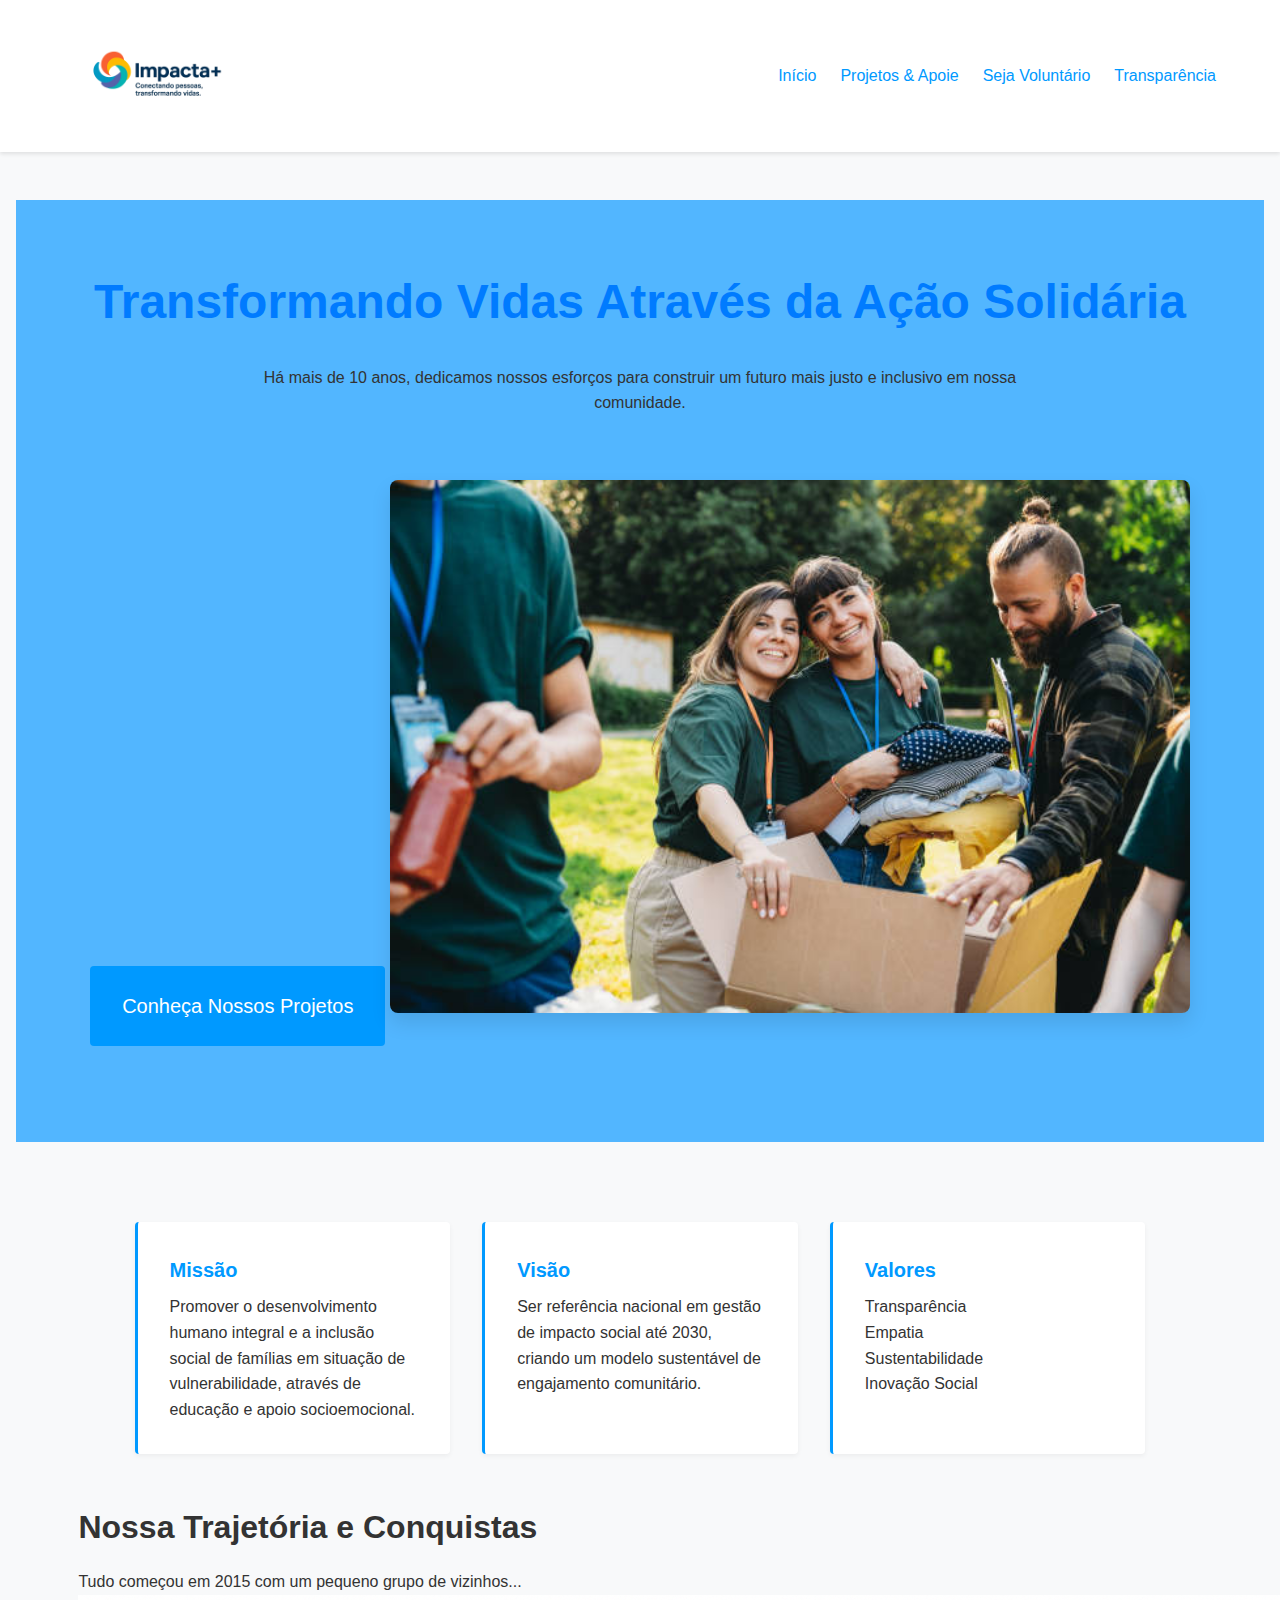
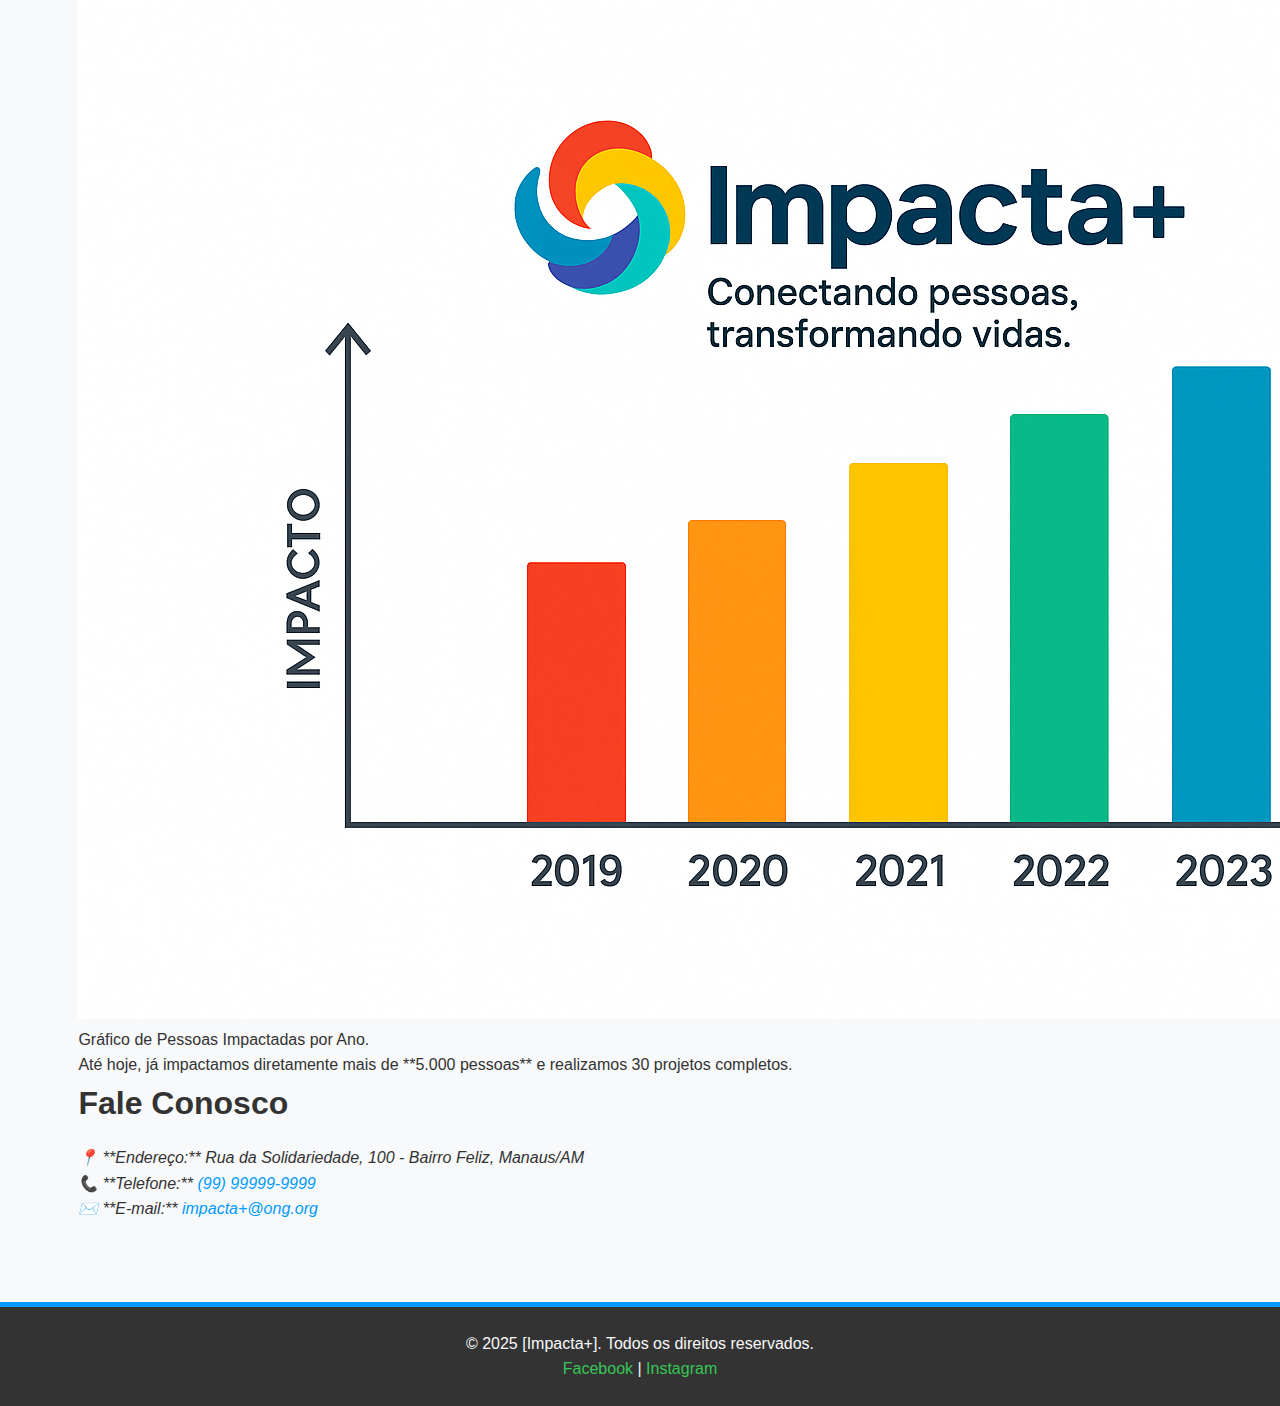
<file: index.html>
<!DOCTYPE html>
<html lang="pt-br">
<head>
    <meta charset="UTF-8">
    <meta name="viewport" content="width=device-width, initial-scale=1.0">
    <title>Início | [Impacta+] - Transformando Vidas</title>
    <meta name="description" content="Conheça a missão, visão e valores da [Impacta+]. Saiba como apoiamos nossa comunidade e veja nossas conquistas.">
    
    <link rel="stylesheet" href="assets/css/variables.css"> 
    
    <link rel="stylesheet" href="assets/css/style.css"> 
    
    <link rel="stylesheet" href="assets/css/responsive.css"> 
</head>
<body>
    <header>
        <nav class="main-nav">
            <img src="assets/img/logo.png" alt="Logo da ONG - Voltar para o início">
            <ul>
                <li><a href="index.html">Início</a></li>
                <li><a href="projetos.html">Projetos & Apoie</a></li>
                <li><a href="cadastro.html">Seja Voluntário</a></li>
                <li><a href="#" accesskey="t">Transparência</a></li> 
            </ul>
        </nav>
    </header>

    <main>
        <section class="hero-section">
            <h1>Transformando Vidas Através da Ação Solidária</h1>
            <p>Há mais de 10 anos, dedicamos nossos esforços para construir um futuro mais justo e inclusivo em nossa comunidade.</p>
            <a href="projetos.html" class="cta-button">Conheça Nossos Projetos</a>
            
            <img src="assets/img/hero_voluntarios.jpg" alt="Foto de voluntários trabalhando em comunidade" class="hero-image">
        </section>

        <div class="container"> 
            
            <section class="institucional-mvv">
                
                <article class="missao">
                    <h3>Missão</h3>
                    <p>Promover o desenvolvimento humano integral e a inclusão social de famílias em situação de vulnerabilidade, através de educação e apoio socioemocional.</p>
                </article>

                <article class="visao">
                    <h3>Visão</h3>
                    <p>Ser referência nacional em gestão de impacto social até 2030, criando um modelo sustentável de engajamento comunitário.</p>
                </article>

                <article class="valores">
                    <h3>Valores</h3>
                    <ul>
                        <li>Transparência</li>
                        <li>Empatia</li>
                        <li>Sustentabilidade</li>
                        <li>Inovação Social</li>
                    </ul>
                </article>
                
            </section>
            
            <section class="historico">
                <h2>Nossa Trajetória e Conquistas</h2>
                <p>Tudo começou em 2015 com um pequeno grupo de vizinhos...</p>
                
                <figure>
                    <img src="assets/img/conquistas.png" alt="Gráfico mostrando o crescimento de impacto da ONG ao longo dos anos.">
                    <figcaption>Gráfico de Pessoas Impactadas por Ano.</figcaption>
                </figure>
                
                <p>Até hoje, já impactamos diretamente mais de **5.000 pessoas** e realizamos 30 projetos completos.</p>
            </section>
            
            <section class="contato">
                <h2>Fale Conosco</h2>
                <address>
                    <p>📍 **Endereço:** Rua da Solidariedade, 100 - Bairro Feliz, Manaus/AM</p>
                    <p>📞 **Telefone:** <a href="tel:+5599999999999">(99) 99999-9999</a></p>
                    <p>✉️ **E-mail:** <a href="mailto:impacta+@ong.org">impacta+@ong.org</a></p>
                </address>
            </section>

        </div> </main>

    <footer>
        <div class="footer-content"> 
            <p>&copy; 2025 [Impacta+]. Todos os direitos reservados.</p>
            <div class="social-links">
                <a href="#">Facebook</a> | <a href="#">Instagram</a>
            </div>
        </div>
    </footer>
</body>
</html>
</file>
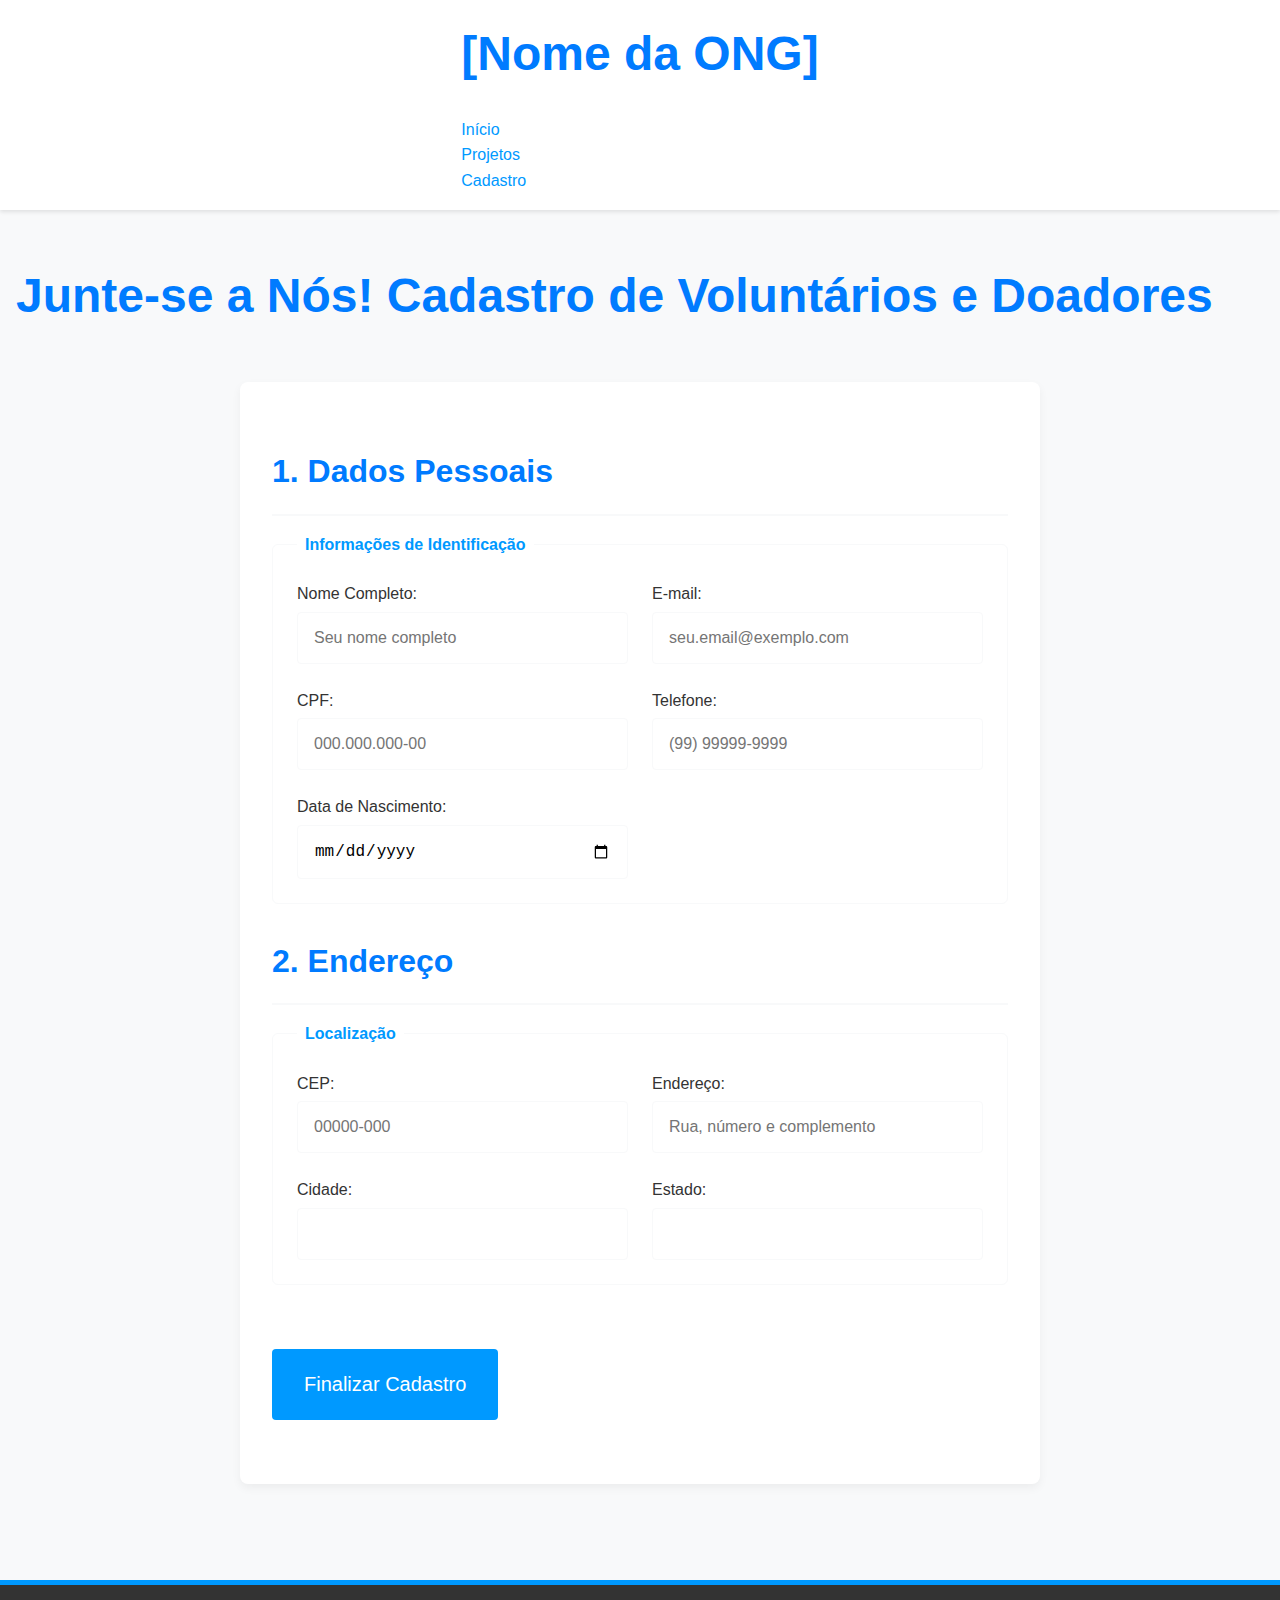
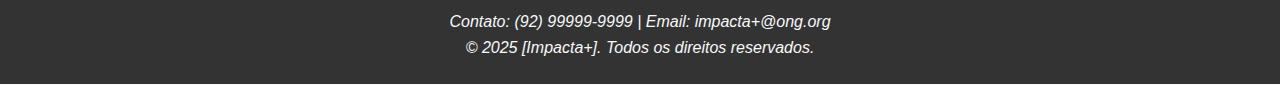
<file: cadastro.html>
<!DOCTYPE html>
<html lang="pt-br">
<head>
    <meta charset="UTF-8">
    <meta name="viewport" content="width=device-width, initial-scale=1.0">
    <title>Cadastro | [Impacta+]</title>
    
    <link rel="stylesheet" href="assets/css/variables.css"> 
    
    <link rel="stylesheet" href="assets/css/style.css"> 
    
    <link rel="stylesheet" href="assets/css/responsive.css">
    
    <meta name="description" content="Cadastre-se para ser um voluntário ou doador da [Impacta+] e ajude a transformar vidas.">
</head>
<body>
    <header>
        <nav>
            <h1>[Nome da ONG]</h1>
            <ul>
                <li><a href="index.html">Início</a></li>
                <li><a href="projetos.html">Projetos</a></li>
                <li><a href="cadastro.html">Cadastro</a></li>
            </ul>
        </nav>
    </header>

    <main>
        <section class="hero">
            <h1>Junte-se a Nós! Cadastro de Voluntários e Doadores</h1>
        </section>

        <section class="formulario-cadastro">
            <form id="form-cadastro" action="#" method="POST">
                
                <h2>1. Dados Pessoais</h2>
                <fieldset>
                    <legend>Informações de Identificação</legend>
                    <div class="input-group">
                        <label for="nome">Nome Completo:</label>
                        <input type="text" id="nome" name="nome" placeholder="Seu nome completo" required> 
                    </div>

                    <div class="input-group">
                        <label for="email">E-mail:</label>
                        <input type="email" id="email" name="email" placeholder="seu.email@exemplo.com" required>
                    </div>

                    <div class="input-group">
                        <label for="cpf">CPF:</label>
                        <input type="text" id="cpf" name="cpf" placeholder="000.000.000-00" pattern="\d{3}\.\d{3}\.\d{3}-\d{2}" title="Formato: 000.000.000-00" required>
                    </div>
                    
                    <div class="input-group">
                        <label for="telefone">Telefone:</label>
                        <input type="tel" id="telefone" name="telefone" placeholder="(99) 99999-9999" pattern="\(\d{2}\) \d{5}-\d{4}" title="Formato: (99) 99999-9999" required>
                    </div>

                    <div class="input-group">
                        <label for="nascimento">Data de Nascimento:</label>
                        <input type="date" id="nascimento" name="nascimento" required>
                    </div>
                </fieldset>

                <h2>2. Endereço</h2>
                <fieldset>
                    <legend>Localização</legend>
                    <div class="input-group">
                        <label for="cep">CEP:</label>
                        <input type="text" id="cep" name="cep" placeholder="00000-000" pattern="\d{5}-\d{3}" title="Formato: 00000-000" required>
                    </div>
                    
                    <div class="input-group">
                        <label for="endereco">Endereço:</label>
                        <input type="text" id="endereco" name="endereco" placeholder="Rua, número e complemento" required>
                    </div>

                    <div class="input-group">
                        <label for="cidade">Cidade:</label>
                        <input type="text" id="cidade" name="cidade" required>
                    </div>

                    <div class="input-group">
                        <label for="estado">Estado:</label>
                        <input type="text" id="estado" name="estado" required>
                    </div>
                </fieldset>
                
                <button type="submit" class="cta-button">Finalizar Cadastro</button>
            </form>
        </section>
    </main>

    <footer>
        <address>
            <p>Contato: (92) 99999-9999 | Email: impacta+@ong.org</p>
            <p>&copy; 2025 [Impacta+]. Todos os direitos reservados.</p>
        </address>
    </footer>

    <script src="assets/js/main.js"></script>
</body>
</html>
</file>
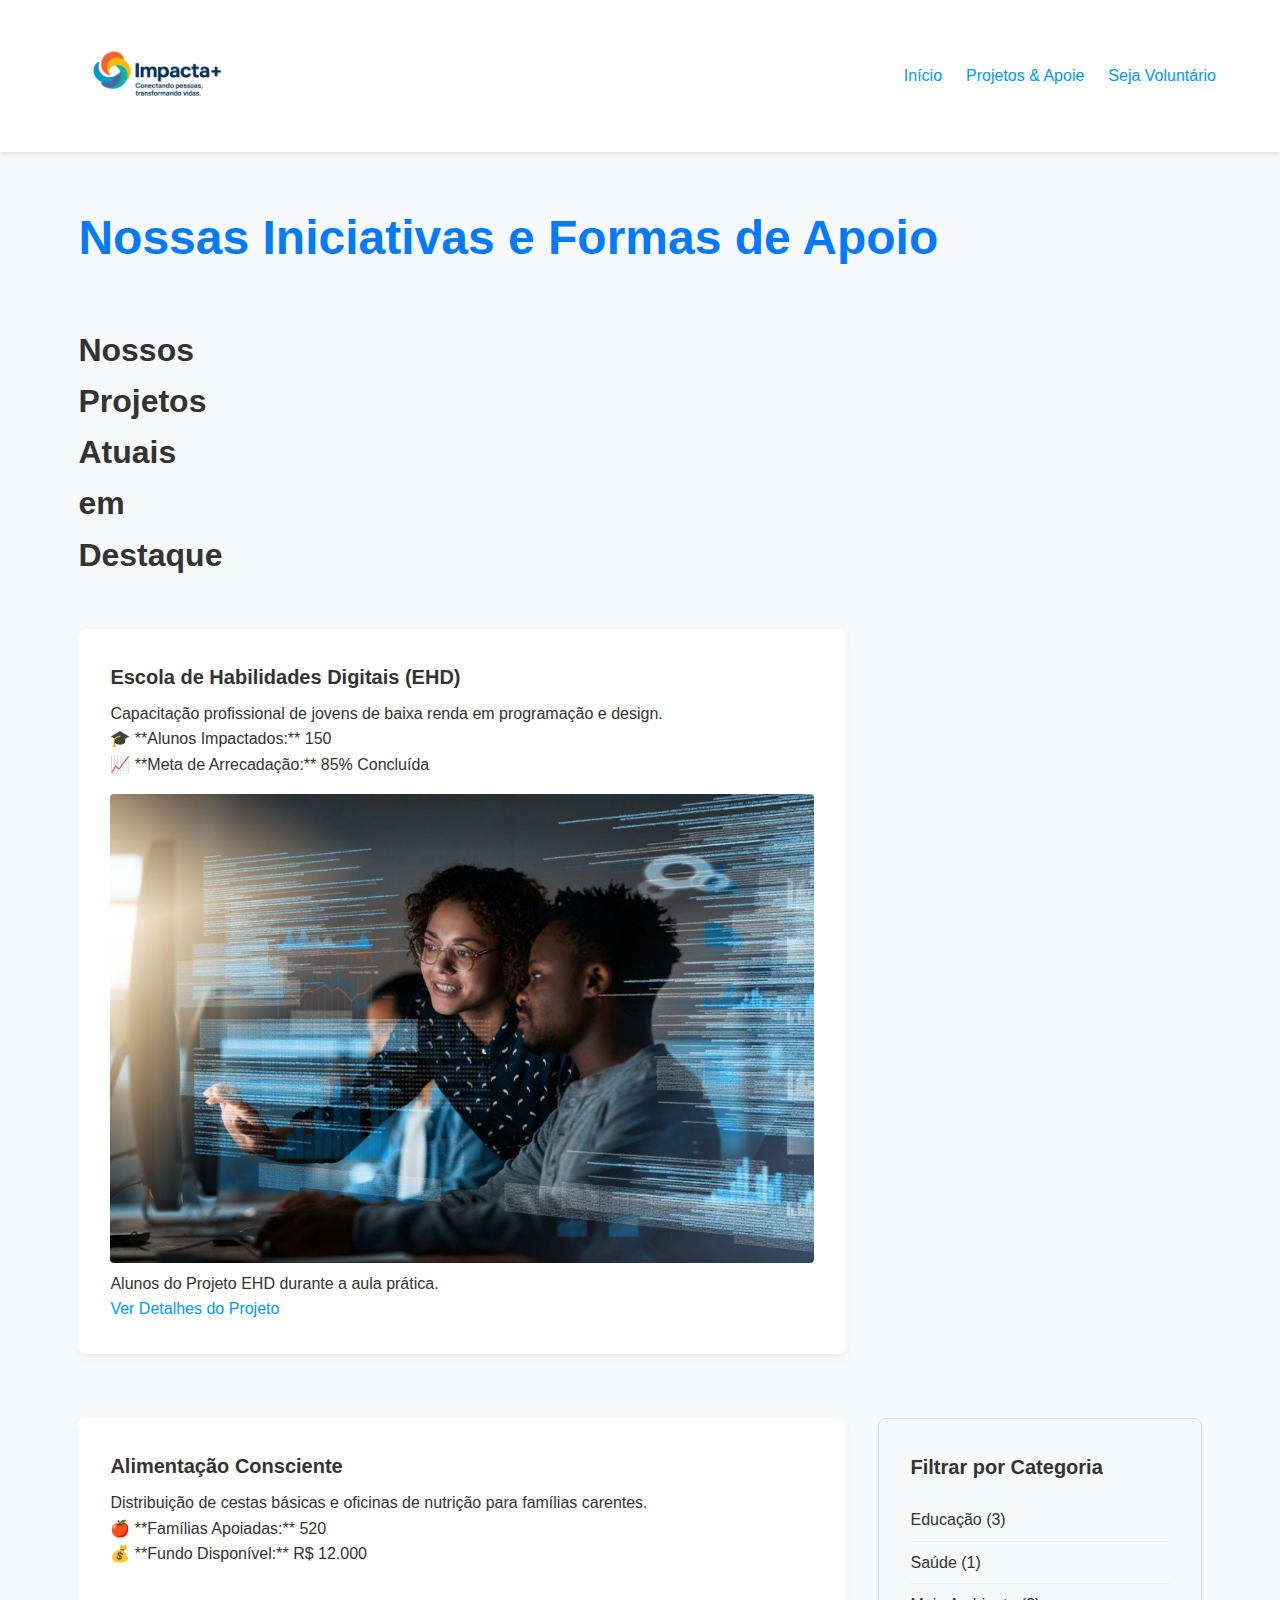
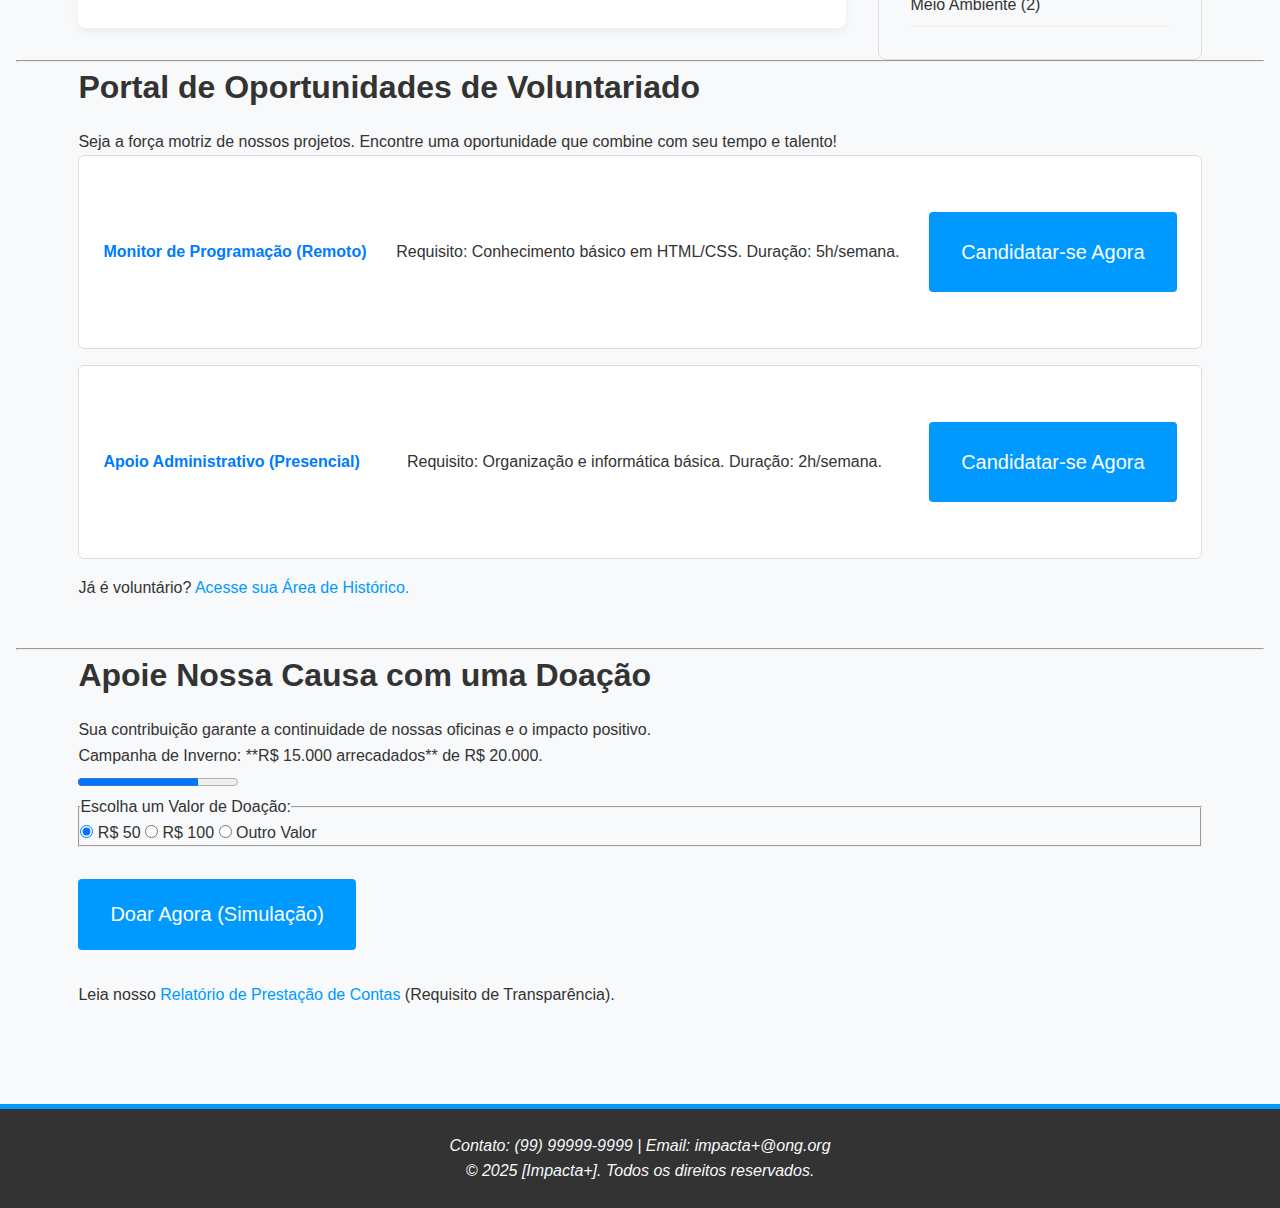
<file: projetos.html>
<!DOCTYPE html>
<html lang="pt-br">
<head>
    <meta charset="UTF-8">
    <meta name="viewport" content="width=device-width, initial-scale=1.0">
    <title>Projetos e Como Ajudar | [Impacta+]</title>
    <meta name="description" content="Conheça nossos projetos sociais, descubra oportunidades de voluntariado e saiba como realizar doações online para a [Impacta+].">
    
    <link rel="stylesheet" href="assets/css/variables.css"> 
    
    <link rel="stylesheet" href="assets/css/style.css"> 
    
    <link rel="stylesheet" href="assets/css/responsive.css"> 
</head>
<body>
    <header>
        <nav class="main-nav">
            <img src="assets/img/logo.png" alt="Logo da ONG - Voltar para o início">
            <ul>
                <li><a href="index.html">Início</a></li>
                <li><a href="projetos.html">Projetos & Apoie</a></li>
                <li><a href="cadastro.html">Seja Voluntário</a></li>
            </ul>
        </nav>
    </header>

    <main>
        <section class="page-title">
            <h1>Nossas Iniciativas e Formas de Apoio</h1>
        </section>

        <section id="projetos-sociais" class="project-list">
            <h2>Nossos Projetos Atuais em Destaque</h2>
            
            <article class="projeto-item">
                <h3>Escola de Habilidades Digitais (EHD)</h3>
                <p>Capacitação profissional de jovens de baixa renda em programação e design.</p>
                <div class="indicadores">
                    <p>🎓 **Alunos Impactados:** 150</p>
                    <p>📈 **Meta de Arrecadação:** 85% Concluída</p>
                </div>
                <figure>
                    <img src="assets/img/projeto_ehd.jpg" alt="Jovens aprendendo programação em laboratório">
                    <figcaption>Alunos do Projeto EHD durante a aula prática.</figcaption>
                </figure>
                <a href="#">Ver Detalhes do Projeto</a>
            </article>

            <article class="projeto-item">
                <h3>Alimentação Consciente</h3>
                <p>Distribuição de cestas básicas e oficinas de nutrição para famílias carentes.</p>
                <div class="indicadores">
                    <p>🍎 **Famílias Apoiadas:** 520</p>
                    <p>💰 **Fundo Disponível:** R$ 12.000</p>
                </div>
            </article>
            
            <aside class="categorias-projeto">
                <h3>Filtrar por Categoria</h3>
                <ul>
                    <li>Educação (3)</li>
                    <li>Saúde (1)</li>
                    <li>Meio Ambiente (2)</li>
                </ul>
            </aside>
        </section>

        <hr> 

        <section id="voluntariado" class="oportunidades-voluntario">
            <h2>Portal de Oportunidades de Voluntariado</h2>
            <p>Seja a força motriz de nossos projetos. Encontre uma oportunidade que combine com seu tempo e talento!</p>
            
            <div class="oportunidade-item">
                <h4>Monitor de Programação (Remoto)</h4>
                <p>Requisito: Conhecimento básico em HTML/CSS. Duração: 5h/semana.</p>
                <a href="cadastro.html?perfil=voluntario" class="cta-button">Candidatar-se Agora</a> 
            </div>
            
            <div class="oportunidade-item">
                <h4>Apoio Administrativo (Presencial)</h4>
                <p>Requisito: Organização e informática básica. Duração: 2h/semana.</p>
                <a href="cadastro.html?perfil=voluntario" class="cta-button">Candidatar-se Agora</a>
            </div>
            
            <p class="area-voluntario-link">Já é voluntário? <a href="#">Acesse sua Área de Histórico.</a></p>
        </section>
        
        <hr> 

        <section id="doacoes" class="captacao-recursos">
            <h2>Apoie Nossa Causa com uma Doação</h2>
            <p>Sua contribuição garante a continuidade de nossas oficinas e o impacto positivo.</p>
            
            <form action="#" method="POST" class="form-doacao">
                <div class="metas-progresso">
                    <p>Campanha de Inverno: **R$ 15.000 arrecadados** de R$ 20.000.</p>
                    <progress value="15000" max="20000">75%</progress> 
                </div>
                
                <fieldset class="opcoes-doacao">
                    <legend>Escolha um Valor de Doação:</legend>
                    <div class="opcoes-valor">
                        <input type="radio" id="doar50" name="valor" value="50" checked>
                        <label for="doar50">R$ 50</label>
                        
                        <input type="radio" id="doar100" name="valor" value="100">
                        <label for="doar100">R$ 100</label>

                        <input type="radio" id="doaroutros" name="valor" value="outro">
                        <label for="doaroutros">Outro Valor</label>
                    </div>
                </fieldset>

                <button type="submit" class="cta-button">Doar Agora (Simulação)</button>
            </form>

            <p class="transparencia-doacao">Leia nosso <a href="#">Relatório de Prestação de Contas</a> (Requisito de Transparência).</p>
        </section>
    </main>

    <footer>
        <address>
            <p>Contato: (99) 99999-9999 | Email: impacta+@ong.org</p>
            <p>&copy; 2025 [Impacta+]. Todos os direitos reservados.</p>
        </address>
    </footer>
</body>
</html>
</file>
<file: assets/css/variables.css>
/* ==================================== */
/* 1. VARIÁVEIS DE DESIGN SYSTEM: CORES */
/* ==================================== */
:root {
    /* Paleta de Cores (Mínimo 8 cores exigidas) */

    /* Primárias (usadas para botões, links, e elementos principais) */
    --color-primary-dark: #007bff; /* Azul Escuro */
    --color-primary-base: #0099ff; /* Azul Base (Ação principal) */
    --color-primary-light: #52b6ff; /* Azul Claro (Hover/Focus) */

    /* Secundárias (para destaque e elementos secundários) */
    --color-secondary-dark: #28a745; /* Verde Escuro */
    --color-secondary-base: #37c756; /* Verde Base (Sucesso/Ênfase) */

    /* Neutras (para texto, fundo e bordas) */
    --color-neutral-dark: #333333; /* Texto Principal */
    --color-neutral-medium: #6c757d; /* Texto Secundário */
    --color-neutral-light: #f8f9fa; /* Fundo Leve */
    --color-white: #ffffff; /* Fundo/Cartões */
    --color-error: #dc3545; /* Erro/Atenção */

    /* =========================================== */
    /* 2. VARIÁVEIS DE DESIGN SYSTEM: ESPAÇAMENTO */
    /* =========================================== */
    /* Sistema Modular de Espaçamento (8px, 16px, 24px, 32px, 48px, 64px) */
    --spacing-1: 0.5rem;   /* 8px */
    --spacing-2: 1rem;     /* 16px */
    --spacing-3: 1.5rem;   /* 24px */
    --spacing-4: 2rem;     /* 32px */
    --spacing-5: 3rem;     /* 48px */
    --spacing-6: 4rem;     /* 64px */

    /* ======================================= */
    /* 3. VARIÁVEIS DE DESIGN SYSTEM: TIPOGRAFIA */
    /* ======================================= */
    /* Tipografia Hierárquica (Mínimo 5 tamanhos de fonte exigidos) */
    --font-size-base: 1rem;       /* 16px - Texto do corpo */
    --font-size-sm: 0.875rem;     /* 14px - Texto pequeno/Legendas */
    --font-size-lg: 1.25rem;      /* 20px - Subtítulos */
    --font-size-h2: 2rem;         /* 32px - Títulos de Seção (H2) */
    --font-size-h1: 3rem;         /* 48px - Título da Página (H1) */

    /* Famílias de Fonte */
    --font-family-sans: 'Arial', sans-serif;
    --font-family-serif: 'Georgia', serif;
}
</file>
<file: assets/css/style.css>
/* Importa o arquivo de variáveis de design system */
@import url('variables.css'); 

/* =========================== */
/* 1. ESTILOS GLOBAIS E RESET */
/* =========================== */
* {
    margin: 0;
    padding: 0;
    box-sizing: border-box;
}

body {
    /* Aplica a cor de fundo clara e a fonte base definidas nas variáveis */
    background-color: var(--color-neutral-light); 
    color: var(--color-neutral-dark);
    font-family: var(--font-family-sans);
    font-size: var(--font-size-base);
    line-height: 1.6;
}

/* Garante que o conteúdo principal (main) centralize */
.container {
    max-width: 1200px; /* Largura máxima comum para sites */
    width: 90%;
    margin: 0 auto;
    padding: var(--spacing-4) 0; /* 32px de padding vertical */
}

/* Estilos básicos para links e listas */
a {
    color: var(--color-primary-base);
    text-decoration: none;
    transition: color 0.3s;
}

a:hover {
    color: var(--color-primary-dark);
}

ul {
    list-style: none;
}

/* Estilos de Tipografia Hierárquica */
h1 {
    font-size: var(--font-size-h1);
    color: var(--color-primary-dark);
    margin-bottom: var(--spacing-3); /* 24px */
}

h2 {
    font-size: var(--font-size-h2);
    margin-bottom: var(--spacing-2); /* 16px */
}

h3 {
    font-size: var(--font-size-lg);
    margin-bottom: var(--spacing-1); /* 8px */
}


/* =========================== */
/* 2. LAYOUT DO CABEÇALHO (HEADER) */
/* =========================== */
header {
    background-color: var(--color-white);
    box-shadow: 0 2px 4px rgba(0, 0, 0, 0.1);
    /* Centraliza o conteúdo (o nav) dentro do header */
    display: flex; 
    justify-content: center;
    align-items: center;
    padding: var(--spacing-2) 0;
}

/* Utiliza Flexbox para alinhar logo e navegação */
.main-nav {
    display: flex;
    justify-content: space-between; /* Espaço entre logo e menu */
    align-items: center; /* Alinha verticalmente */
    
    /* Centraliza o conteúdo (igual ao .container) */
    max-width: 1200px; 
    width: 90%;
    margin: 0 auto;
}

.main-nav img {
    height: 120px; /* Tamanho do logo */
}

/* Navegação Principal (Flexbox) */
.main-nav ul {
    display: flex;
    list-style: none; /* Garante que os pontos sumam */
    gap: var(--spacing-3); /* 24px de espaço entre os itens */
}

/* =========================== */
/* 3. LAYOUT PRINCIPAL E GRID */
/* =========================== */

main {
    padding: var(--spacing-5) var(--spacing-2); /* 48px vertical, 16px horizontal */
    /* Garante que o conteúdo principal use toda a área, mas com margem para responsividade */
}

/* Títulos de Seção */
.page-title, .oportunidades-voluntario, .captacao-recursos {
    max-width: 1200px;
    width: 90%;
    margin: 0 auto var(--spacing-5) auto; /* Centraliza e adiciona 48px de margem inferior */
}

/* Aplicando o CSS GRID para a Lista de Projetos */
#projetos-sociais {
    /* Centraliza o container principal */
    max-width: 1200px;
    width: 90%;
    margin: 0 auto;
}

/* Onde a mágica do Grid acontece: Cria a estrutura de 12 colunas */
.project-list {
    display: grid;
    /* 12 colunas de grid para a responsividade (exigência da Entrega 2) */
    grid-template-columns: repeat(12, 1fr); 
    gap: var(--spacing-4); /* 32px de espaço entre os itens */
    margin-top: var(--spacing-4);
}

/* 4. Estilos dos Cards de Projetos (Artigos) e Aside (Filtro) */

/* Os artigos de projeto (cards) ocupam 8 das 12 colunas na visualização Desktop */
.projeto-item {
    /* Ocupa 8 colunas e se alinha com a primeira coluna */
    grid-column: 1 / span 8; 
    
    background-color: var(--color-white);
    padding: var(--spacing-4);
    border-radius: 8px;
    box-shadow: 0 4px 10px rgba(0, 0, 0, 0.05);
    margin-bottom: var(--spacing-4); /* Espaçamento entre os cards */
    
    /* Utiliza Flexbox para organizar o conteúdo dentro do card */
    display: flex;
    flex-direction: column;
}

/* O filtro lateral (aside) ocupa 4 das 12 colunas */
.categorias-projeto {
    /* Ocupa da coluna 9 até o final (coluna 13) */
    grid-column: 9 / span 4; 
    
    background-color: var(--color-neutral-light);
    padding: var(--spacing-4);
    border: 1px solid #ddd;
    border-radius: 8px;
}

.categorias-projeto ul {
    margin-top: var(--spacing-2);
}

.categorias-projeto li {
    padding: var(--spacing-1) 0;
    border-bottom: 1px solid #eee;
}

/* Estilo para a imagem dentro do card */
.projeto-item figure {
    margin-top: var(--spacing-2);
}

.projeto-item img {
    width: 100%;
    height: auto;
    border-radius: 4px;
}

/* =========================== */
/* 5. ESTILOS DE BOTÕES E CTAS */
/* =========================== */

.cta-button {
    display: inline-block;
    background-color: var(--color-primary-base);
    color: var(--color-white);
    padding: var(--spacing-3) var(--spacing-4); /* Aumenta o tamanho do botão */
    border-radius: 4px;
    font-size: var(--font-size-lg);
    text-align: center;
    border: none;
    cursor: pointer;
    transition: background-color 0.3s, transform 0.1s;
    
    /* CORREÇÕES FINAIS DE MARGEM: */
    margin-top: var(--spacing-4);    /* Espaçamento superior */
    margin-bottom: var(--spacing-4); /* Espaçamento inferior (para separar da imagem) */
}

.cta-button:hover {
    background-color: var(--color-primary-dark);
    transform: translateY(-2px); 
}

/* ... o restante dos estilos (oportunidade-item, etc.) vai abaixo ... */

/* Estilização para as oportunidades de voluntariado (Flexbox) */
.oportunidade-item {
    display: flex;
    justify-content: space-between;
    align-items: center;
    padding: var(--spacing-3);
    border: 1px solid #ddd;
    border-radius: 6px;
    margin-bottom: var(--spacing-2);
    background-color: var(--color-white);
}

.oportunidade-item h4 {
    margin-bottom: 0;
    color: var(--color-primary-dark);
}

/* ======================================= */
/* 6. ESTILOS DE COMPONENTES ESPECÍFICOS E FOOTER */
/* ======================================= */

/* Hero Section (index.html) */
.hero-section {
    /* Aplica a cor de fundo clara e a cor da fonte, usando variáveis */
    background-color: var(--color-primary-light);
    color: var(--color-neutral-dark);
    padding: var(--spacing-6) 0; /* 64px */
    text-align: center;
}

.hero-section h1 {
    color: var(--color-primary-dark);
    margin-bottom: var(--spacing-3);
}

.hero-section p {
    max-width: 800px;
    margin: 0 auto var(--spacing-4) auto;
}

.hero-section .hero-image {
    width: 100%;
    max-width: 800px; 
    height: auto;
    border-radius: var(--spacing-1);
    /* Removendo a margem superior (pois o botão já dará o espaço) */
    margin-top: 0; 
    
    /* ADICIONE ESTA MARGEM SUPERIOR: */
    margin-top: var(--spacing-4); /* Volta a margem de 32px para o topo da imagem */
    
    box-shadow: 0 10px 20px rgba(0, 0, 0, 0.1);
}

/* Missão, Visão, Valores (MVV) - Layout Flexbox */
.institucional-mvv {
    display: flex;
    justify-content: space-between;
    gap: var(--spacing-4);
    padding: var(--spacing-5) 0;
    max-width: 1200px;
    width: 90%;
    margin: 0 auto; /* Centraliza a seção MVV */
    flex-wrap: wrap; 
}

.institucional-mvv article {
    flex: 1;
    min-width: 250px;
    /* ... (mantenha o restante da estilização de cores e padding) ... */
}
.institucional-mvv article {
    flex: 1;
    min-width: 250px;
    background-color: var(--color-white);
    padding: var(--spacing-4);
    /* Adiciona a cor primária como destaque lateral */
    border-left: 3px solid var(--color-primary-base); 
    box-shadow: 0 2px 5px rgba(0, 0, 0, 0.05);
    border-radius: 4px;
}

.institucional-mvv h3 {
    color: var(--color-primary-base);
    margin-bottom: var(--spacing-1);
}


/* ======================================= */
/* 7. ESTILOS DO FORMULÁRIO (cadastro.html) */
/* ======================================= */

.formulario-cadastro {
    max-width: 800px;
    margin: var(--spacing-5) auto;
    padding: var(--spacing-4);
    background-color: var(--color-white);
    border-radius: 8px;
    box-shadow: 0 4px 10px rgba(0, 0, 0, 0.05);
}

.formulario-cadastro h2 {
    border-bottom: 2px solid var(--color-neutral-light);
    padding-bottom: var(--spacing-2);
    margin-top: var(--spacing-4);
    color: var(--color-primary-dark);
}

.formulario-cadastro fieldset {
    border: 1px solid var(--color-neutral-light);
    padding: var(--spacing-3);
    margin-bottom: var(--spacing-4);
    border-radius: 6px;
    /* Usa CSS Grid para o layout de 2 colunas */
    display: grid;
    grid-template-columns: 1fr 1fr; 
    gap: var(--spacing-3);
}

.formulario-cadastro legend {
    font-weight: bold;
    color: var(--color-primary-base);
    padding: 0 var(--spacing-1);
    font-size: var(--font-size-base);
}

.input-group {
    display: flex;
    flex-direction: column;
}

.input-group label {
    font-weight: 500;
    margin-bottom: 5px;
    color: var(--color-neutral-dark);
}

.input-group input {
    padding: var(--spacing-2);
    border: 1px solid var(--color-neutral-light);
    border-radius: 4px;
    font-size: var(--font-size-base);
    transition: border-color 0.3s;
}

.input-group input:focus {
    border-color: var(--color-primary-base);
    outline: none;
    box-shadow: 0 0 0 3px rgba(var(--color-primary-base-rgb), 0.2);
}

/* ======================================= */
/* 8. ESTILOS DO RODAPÉ (FOOTER) */
/* ======================================= */
footer {
    background-color: var(--color-neutral-dark);
    color: var(--color-neutral-light);
    padding: var(--spacing-3) 0;
    text-align: center;
    /* Adiciona a cor primária como uma linha de destaque no topo */
    border-top: 5px solid var(--color-primary-base);
}

footer a {
    color: var(--color-secondary-base);
}

footer a:hover {
    color: var(--color-secondary-light);
}

/* Responsividade específica para o formulário (adicionada no responsive.css) */
/* NOTA: Certifique-se de adicionar isso ao seu responsive.css para completar a estilização */
@media (max-width: 600px) {
    .formulario-cadastro fieldset {
        grid-template-columns: 1fr; /* Uma coluna em telas menores */
    }

    .institucional-mvv article {
        min-width: 100%;
    }
}
</file>
<file: assets/css/responsive.css>
/* Importa as variáveis para garantir acesso aos espaçamentos, etc. */
@import url('variables.css');

/* ================================== */
/* 1. BREAKPOINT: Desktop Pequeno (1024px) */
/* ================================== */
/* Ajusta o espaçamento geral para telas menores que um desktop grande */
@media (max-width: 1024px) {
    /* Diminui o padding principal */
    main {
        padding: var(--spacing-4) var(--spacing-2); /* 32px vertical */
    }
    
    /* Diminui o gap na lista de projetos */
    .project-list {
        gap: var(--spacing-3); /* 24px */
    }

    /* Reduz o tamanho da fonte do H1 */
    h1 {
        font-size: var(--font-size-h2); /* 32px */
    }
}


/* ================================== */
/* 2. BREAKPOINT: Tablet Grande (768px) */
/* ================================== */
/* Layout 100% empilhado (os 8 e 4 colunas viram 12 colunas) */
@media (max-width: 768px) {
    /* --- Grid Layout --- */
    /* Faz o Card de Projeto e a Categoria ocuparem a largura total */
    .projeto-item, 
    .categorias-projeto {
        grid-column: 1 / span 12; /* Ocupa todas as 12 colunas */
    }

    /* Inverte a ordem para que o filtro fique no final (ou mantém no topo) */
    .categorias-projeto {
        order: 2; 
    }

    /* --- Navegação Mobile (Menu Hambúrguer) --- */
    /* Esconde o menu de desktop e mostra um ícone (simulado aqui) */
    .main-nav ul {
        display: none; /* Esconde o menu de desktop */
        flex-direction: column;
        width: 100%;
        position: absolute;
        top: 65px; /* Abaixo do header */
        left: 0;
        background-color: var(--color-white);
        box-shadow: 0 4px 5px rgba(0, 0, 0, 0.05);
        padding: var(--spacing-2) 0;
        z-index: 10;
    }

    .main-nav li {
        text-align: center;
        border-bottom: 1px solid #eee;
    }

    /* (Em um projeto real, você precisaria de JavaScript para alternar a classe que mostra o menu mobile) */

    /* Altera o layout de voluntariado para empilhar */
    .oportunidade-item {
        flex-direction: column;
        align-items: flex-start;
        gap: var(--spacing-2);
    }
}


/* ================================== */
/* 3. BREAKPOINT: Tablet Pequeno (600px) */
/* ================================== */
/* Ajustes finos de tipografia e espaçamento para tablet pequeno */
@media (max-width: 600px) {
    h1 {
        font-size: var(--font-size-h2); /* Mantém 32px */
    }
    h2 {
        font-size: var(--font-size-lg); /* Reduz para 20px */
    }
    .cta-button {
        padding: var(--spacing-1) var(--spacing-2); /* 8px por 16px */
        font-size: var(--font-size-base); /* 16px */
    }
}


/* ================================== */
/* 4. BREAKPOINT: Celular Grande (480px) */
/* ================================== */
/* Reduz o padding geral do container */
@media (max-width: 480px) {
    main {
        padding: var(--spacing-3) var(--spacing-1); /* 24px vertical, 8px horizontal */
    }
    
    /* Garante que o texto principal fique legível */
    body {
        font-size: var(--font-size-sm); /* 14px */
    }
}


/* ================================== */
/* 5. BREAKPOINT: Celular Pequeno (320px) */
/* ================================== */
/* Ajustes para telas muito pequenas */
@media (max-width: 320px) {
    /* Diminui o logo */
    .main-nav img {
        height: 30px;
    }
    /* Diminui ainda mais o título */
    h1 {
        font-size: var(--font-size-lg); /* 20px */
    }
}
</file>
